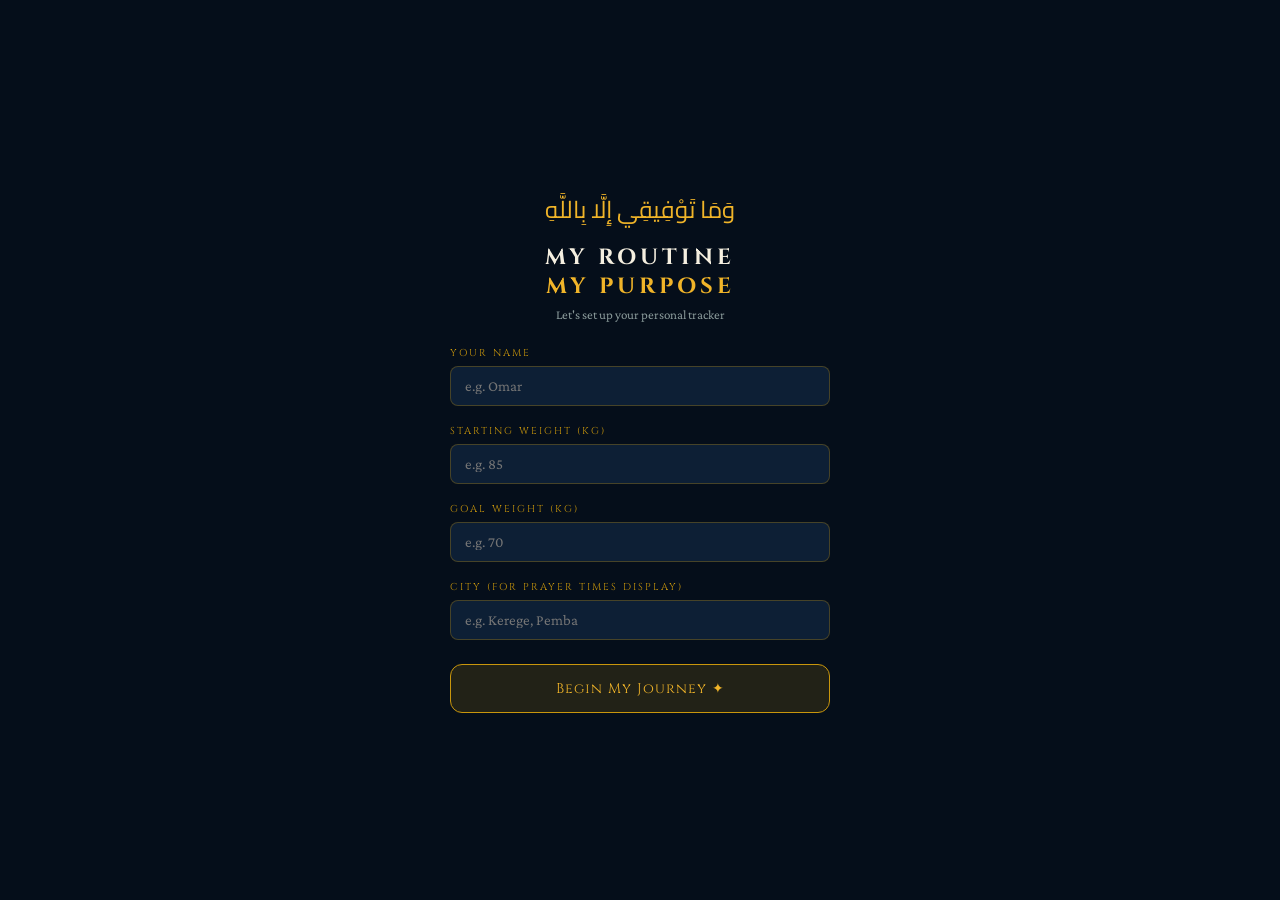
<file: index.html>
<!DOCTYPE html>
<html lang="en">
<head>
<meta charset="UTF-8">
<meta name="viewport" content="width=device-width, initial-scale=1.0, maximum-scale=1.0, user-scalable=no">
<meta name="theme-color" content="#050e1a">
<meta name="apple-mobile-web-app-capable" content="yes">
<meta name="apple-mobile-web-app-status-bar-style" content="black-translucent">
<meta name="apple-mobile-web-app-title" content="My Routine">
<link rel="manifest" href="manifest.json">
<link rel="apple-touch-icon" href="icons/icon-192.png">
<title>My Routine • My Purpose</title>
<link href="https://fonts.googleapis.com/css2?family=Cairo:wght@300;400;600;700&family=Cinzel:wght@400;600;700&family=Crimson+Pro:ital,wght@0,300;0,400;0,600;1,400&display=swap" rel="stylesheet">
<link rel="stylesheet" href="style.css">
</head>
<body>
<div id="app">

  <!-- ONBOARDING -->
  <div id="onboarding" class="hidden">
    <div class="ob-wrap">
      <div class="ob-arabic">وَمَا تَوْفِيقِي إِلَّا بِاللَّهِ</div>
      <div class="ob-title">MY ROUTINE<br><span>MY PURPOSE</span></div>
      <div class="ob-sub">Let's set up your personal tracker</div>
      <div class="ob-step" id="obStep1">
        <div class="ob-field-label">Your Name</div>
        <input class="ob-input" id="obName" type="text" placeholder="e.g. Omar" maxlength="30">
        <div class="ob-field-label" style="margin-top:14px">Starting Weight (kg)</div>
        <input class="ob-input" id="obWeight" type="number" placeholder="e.g. 85" min="30" max="250" step="0.1">
        <div class="ob-field-label" style="margin-top:14px">Goal Weight (kg)</div>
        <input class="ob-input" id="obGoalWeight" type="number" placeholder="e.g. 70" min="30" max="250" step="0.1">
        <div class="ob-field-label" style="margin-top:14px">City (for prayer times display)</div>
        <input class="ob-input" id="obCity" type="text" placeholder="e.g. Kerege, Pemba" maxlength="40">
        <button class="ob-btn" onclick="finishOnboarding()">Begin My Journey ✦</button>
      </div>
    </div>
  </div>

  <!-- SPLASH -->
  <div id="splash">
    <div class="splash-inner">
      <div class="splash-arabic">وَمَا تَوْفِيقِي إِلَّا بِاللَّهِ</div>
      <div class="splash-title">MY ROUTINE</div>
      <div class="splash-dot">•</div>
      <div class="splash-title">MY PURPOSE</div>
      <div class="splash-name" id="splashName"></div>
    </div>
  </div>

  <!-- TOPBAR -->
  <header class="topbar">
    <button class="topbar-btn" onclick="changeDay(-1)">&#8592;</button>
    <div class="topbar-center" onclick="goToday()">
      <div class="topbar-date" id="topbarDate"></div>
      <div class="topbar-hijri" id="topbarHijri"></div>
    </div>
    <button class="topbar-btn" onclick="changeDay(1)">&#8594;</button>
  </header>

  <!-- SCORE STRIP -->
  <div class="score-strip" id="scoreStrip">
    <div class="ss-score" id="ssScore">
      <div class="ss-score-val" id="ssScoreVal">0</div>
      <div class="ss-score-lbl">Day Score</div>
    </div>
    <div class="ss-items">
      <div class="ss-item"><span class="ss-val" id="ssSalah">0/5</span><span class="ss-lbl">Salah</span></div>
      <div class="ss-item"><span class="ss-val" id="ssHabits">0/14</span><span class="ss-lbl">Habits</span></div>
      <div class="ss-item"><span class="ss-val" id="ssWeight">—</span><span class="ss-lbl">Weight</span></div>
      <div class="ss-item"><span class="ss-val" id="ssStreak">0🔥</span><span class="ss-lbl">Streak</span></div>
    </div>
  </div>

  <!-- MAIN -->
  <main class="main-content" id="mainContent">

    <!-- HOME TAB -->
    <section class="tab-panel active" id="tab-home">
      <div class="home-greeting" id="homeGreeting"></div>
      <div class="home-ayah" id="homeAyah"></div>
      <div class="home-next-prayer" id="homeNextPrayer"></div>
      <div class="home-quick-prayers" id="homeQuickPrayers"></div>
      <div class="home-today-summary" id="homeTodaySummary"></div>
      <div class="home-achievements" id="homeAchievements"></div>
    </section>

    <!-- PRAYERS TAB -->
    <section class="tab-panel" id="tab-prayers">
      <div class="section-hdr"><span>🕌</span><span>Daily Prayers</span><span class="section-hint">Tap → Prayed → Missed</span></div>
      <div class="prayers-grid" id="prayersGrid"></div>
      <div class="card mt10">
        <div class="card-label">Qada (Missed prayers to make up)</div>
        <div class="qada-grid" id="qadaGrid"></div>
      </div>
      <div class="card mt10">
        <div class="card-label">Prayer Notes</div>
        <textarea class="textarea" id="prayerNotes" placeholder="Notes about today's prayers..." rows="3" oninput="autoSave()"></textarea>
      </div>
    </section>

    <!-- SCHEDULE TAB -->
    <section class="tab-panel" id="tab-schedule">
      <div class="section-hdr"><span>⏰</span><span>Schedule</span><span class="section-hint" id="schedNowLabel"></span></div>
      <div class="timer-banner" id="timerBanner" style="display:none"></div>
      <div class="timeline" id="timelineList"></div>
    </section>

    <!-- HABITS TAB -->
    <section class="tab-panel" id="tab-habits">
      <div class="section-hdr"><span>✅</span><span>Habits</span><span class="section-hint">Last 7 days</span></div>
      <div id="habitsContent"></div>
    </section>

    <!-- QURAN TAB -->
    <section class="tab-panel" id="tab-quran">
      <div class="section-hdr"><span>📖</span><span>Qurʾān & Deen</span></div>
      <div class="card">
        <div class="card-label">Today's Reading</div>
        <div class="quran-input-row">
          <div class="quran-field">
            <div class="qf-label">Juzʾ</div>
            <input class="small-input" id="quranJuz" type="number" min="1" max="30" placeholder="1-30" oninput="autoSave()">
          </div>
          <div class="quran-field">
            <div class="qf-label">Pages</div>
            <input class="small-input" id="quranPages" type="number" min="0" max="604" placeholder="0" oninput="autoSave()">
          </div>
          <div class="quran-field">
            <div class="qf-label">Surah</div>
            <input class="small-input" id="quranSurah" type="text" placeholder="e.g. Baqarah" oninput="autoSave()" style="width:100px">
          </div>
        </div>
        <div class="quran-khatm-bar" id="quranKhatmBar"></div>
      </div>
      <div class="card mt10">
        <div class="card-label">Revision Log</div>
        <div class="revision-grid" id="revisionGrid"></div>
      </div>
      <div class="card mt10">
        <div class="card-label">Weekly Deen Focus</div>
        <div class="deen-week-mini" id="deenWeekMini"></div>
      </div>
    </section>

    <!-- FITNESS TAB -->
    <section class="tab-panel" id="tab-fitness">
      <div class="section-hdr"><span>💪</span><span>Fitness</span></div>
      <div class="card">
        <div class="card-label">Today's Workout</div>
        <div class="workout-type-row" id="workoutTypeRow"></div>
        <div id="workoutLogger"></div>
        <textarea class="textarea mt8" id="workoutNotes" placeholder="Workout notes..." rows="2" oninput="autoSave()"></textarea>
      </div>
      <div class="card mt10">
        <div class="card-label">Meals Today</div>
        <div id="mealLogger"></div>
      </div>
      <div class="card mt10">
        <div class="card-label">Weight &amp; Measurements</div>
        <div class="weight-goal-bar" id="weightGoalBar"></div>
        <div class="weight-entry-row">
          <input type="number" id="weightInput" class="weight-input" placeholder="kg" step="0.1">
          <button class="log-btn" onclick="logWeight()">Log</button>
        </div>
        <div class="body-measure-row">
          <div class="bm-field">
            <div class="qf-label">Belly (cm)</div>
            <input class="small-input" id="bellyInput" type="number" step="0.1" placeholder="cm">
          </div>
          <button class="log-btn" onclick="logBelly()" style="align-self:flex-end">Log</button>
        </div>
        <div class="weight-log" id="weightLog"></div>
      </div>
    </section>

    <!-- STUDY TAB -->
    <section class="tab-panel" id="tab-study">
      <div class="section-hdr"><span>🧠</span><span>Study &amp; Mind</span></div>
      <div class="card">
        <div class="card-label">Pomodoro Focus Timer</div>
        <div class="pomodoro" id="pomodoroWidget"></div>
      </div>
      <div class="card mt10">
        <div class="card-label">Today's Study Log</div>
        <div id="studyLogEntries"></div>
        <div class="study-add-row">
          <input class="ob-input" id="studySubject" placeholder="Subject (e.g. Fiqh, Math)" style="margin:0;flex:1">
          <input class="small-input" id="studyMins" type="number" placeholder="min" style="width:60px">
          <button class="log-btn" onclick="addStudyEntry()">Add</button>
        </div>
      </div>
      <div class="card mt10">
        <div class="card-label">Soft Skills</div>
        <textarea class="textarea" id="softSkillNote" placeholder="What did you learn or practise today?" rows="3" oninput="autoSave()"></textarea>
      </div>
    </section>

    <!-- WRAPUP TAB -->
    <section class="tab-panel" id="tab-wrapup">
      <div class="section-hdr"><span>📋</span><span>Daily Wrapup</span></div>
      <div class="card">
        <div class="card-label">Did I follow my Deen today?</div>
        <div class="btn-row">
          <button class="choice-btn" id="deenYes" onclick="setDeen('yes')">✔ Yes</button>
          <button class="choice-btn" id="deenNo" onclick="setDeen('no')">✕ No</button>
        </div>
      </div>
      <div class="card mt10">
        <div class="card-label">Study effectiveness (1–10)</div>
        <div class="rate-grid" id="studyRateGrid"></div>
      </div>
      <div class="card mt10">
        <div class="card-label">Energy level today (1–10)</div>
        <div class="rate-grid" id="energyRateGrid"></div>
      </div>
      <div class="card mt10">
        <div class="card-label">What will I improve tomorrow? (1 thing)</div>
        <textarea class="textarea" id="improveText" placeholder="1 specific thing..." rows="2" oninput="autoSave()"></textarea>
      </div>
      <div class="card mt10">
        <div class="card-label">Gratitude (3 things)</div>
        <input class="ob-input" id="grat1" placeholder="1. I'm grateful for..." style="margin-bottom:6px" oninput="autoSave()">
        <input class="ob-input" id="grat2" placeholder="2." style="margin-bottom:6px" oninput="autoSave()">
        <input class="ob-input" id="grat3" placeholder="3." oninput="autoSave()">
      </div>
      <div class="card mt10">
        <div class="card-label">Reflection / Journal</div>
        <textarea class="textarea" id="journalText" placeholder="Thoughts, reflections, what happened today..." rows="5" oninput="autoSave()"></textarea>
      </div>
      <button class="save-btn" onclick="saveDay()">Save Day ✔</button>
      <div class="saved-toast" id="savedToast">✔ Saved</div>
    </section>

    <!-- PROGRESS TAB -->
    <section class="tab-panel" id="tab-progress">
      <div class="section-hdr"><span>📊</span><span>Progress</span></div>
      <div class="stats-grid" id="statsGrid"></div>
      <div class="card mt10">
        <div class="card-label">30-Day Salah Heatmap</div>
        <div class="streak-dots" id="streakDots"></div>
      </div>
      <div class="card mt10">
        <div class="card-label">Weekly Scores</div>
        <div class="weekly-scores-chart" id="weeklyScoresChart"></div>
      </div>
      <div class="card mt10">
        <div class="card-label">Achievements 🏆</div>
        <div class="achievements-grid" id="achievementsGrid"></div>
      </div>
      <div class="card mt10">
        <div class="card-label">Weight History</div>
        <div class="weight-chart" id="weightChart"></div>
        <div class="weight-log" id="weightLogProgress"></div>
      </div>
    </section>

    <!-- SETTINGS TAB -->
    <section class="tab-panel" id="tab-settings">
      <div class="section-hdr"><span>⚙️</span><span>Settings</span></div>
      <div class="card">
        <div class="card-label">Profile</div>
        <div class="setting-row"><span>Name</span><input class="setting-input" id="settingName" oninput="saveSetting('name',this.value)"></div>
        <div class="setting-row"><span>City</span><input class="setting-input" id="settingCity" oninput="saveSetting('city',this.value)"></div>
        <div class="setting-row"><span>Start Weight</span><input class="setting-input" id="settingStartW" type="number" oninput="saveSetting('startWeight',this.value)"></div>
        <div class="setting-row"><span>Goal Weight</span><input class="setting-input" id="settingGoalW" type="number" oninput="saveSetting('goalWeight',this.value)"></div>
      </div>
      <div class="card mt10">
        <div class="card-label">Prayer Times (Kerege, Pemba)</div>
        <div id="prayerTimeSettings"></div>
      </div>
      <div class="card mt10">
        <div class="card-label">Notifications</div>
        <div class="setting-row"><span>Prayer reminders</span><button class="toggle-btn" id="notifToggle" onclick="requestNotifications()">Enable</button></div>
        <div style="font-size:11px;color:var(--muted);margin-top:6px">After enabling, you'll be reminded 5 minutes before each prayer.</div>
      </div>
      <div class="card mt10">
        <div class="card-label">Appearance</div>
        <div class="setting-row"><span>Theme</span>
          <div class="theme-btns">
            <button class="theme-btn active" onclick="setTheme('dark')" id="themeDark">Dark</button>
            <button class="theme-btn" onclick="setTheme('light')" id="themeLight">Light</button>
            <button class="theme-btn" onclick="setTheme('gold')" id="themeGold">Gold</button>
          </div>
        </div>
      </div>
      <div class="card mt10">
        <div class="card-label">Data</div>
        <div class="setting-row"><span>Export all data</span><button class="log-btn" onclick="exportData()">Export JSON</button></div>
        <div class="setting-row" style="margin-top:8px"><span>Import data</span><input type="file" id="importFile" accept=".json" onchange="importData(event)" style="font-size:11px;color:var(--txt2)"></div>
        <div class="setting-row" style="margin-top:8px"><span style="color:#cc4444">Reset all data</span><button class="log-btn" style="border-color:#cc4444;color:#cc4444" onclick="resetData()">Reset</button></div>
      </div>
      <div class="footer-q">
        <div class="footer-arabic">رَبِّ زِدۡنِي عِلۡمًا</div>
        <div class="footer-trans">"My Lord, increase me in knowledge." — Qurʾān 20:114</div>
        <div style="font-size:10px;color:var(--muted);margin-top:8px">My Routine v2.0 • One day at a time • With Allah</div>
      </div>
    </section>

  </main>

  <!-- BOTTOM NAV -->
  <nav class="bottom-nav">
    <button class="nav-btn active" onclick="switchTab('home')"><span class="nav-icon">🏠</span><span class="nav-label">Home</span></button>
    <button class="nav-btn" onclick="switchTab('prayers')"><span class="nav-icon">🕌</span><span class="nav-label">Prayers</span></button>
    <button class="nav-btn" onclick="switchTab('habits')"><span class="nav-icon">✅</span><span class="nav-label">Habits</span></button>
    <button class="nav-btn" onclick="switchTab('fitness')"><span class="nav-icon">💪</span><span class="nav-label">Fitness</span></button>
    <button class="nav-btn" onclick="switchTab('study')"><span class="nav-icon">🧠</span><span class="nav-label">Study</span></button>
    <button class="nav-btn" onclick="switchTab('more')"><span class="nav-icon">•••</span><span class="nav-label">More</span></button>
  </nav>

  <!-- MORE MENU -->
  <div class="more-menu hidden" id="moreMenu">
    <div class="more-overlay" onclick="closeMore()"></div>
    <div class="more-panel">
      <div class="more-item" onclick="switchTab('schedule');closeMore()">⏰ Schedule</div>
      <div class="more-item" onclick="switchTab('quran');closeMore()">📖 Qurʾān & Deen</div>
      <div class="more-item" onclick="switchTab('wrapup');closeMore()">📋 Daily Wrapup</div>
      <div class="more-item" onclick="switchTab('progress');closeMore()">📊 Progress</div>
      <div class="more-item" onclick="switchTab('settings');closeMore()">⚙️ Settings</div>
    </div>
  </div>

  <!-- POMODORO OVERLAY -->
  <div class="pomo-overlay hidden" id="pomoOverlay">
    <div class="pomo-modal">
      <div class="pomo-phase" id="pomoPhase">Focus</div>
      <div class="pomo-clock" id="pomoClock">25:00</div>
      <div class="pomo-session" id="pomoSession">Session 1 of 4</div>
      <div class="pomo-btns">
        <button class="pomo-btn" onclick="pomoPause()" id="pomoPlayBtn">⏸ Pause</button>
        <button class="pomo-btn" onclick="pomoSkip()">⏭ Skip</button>
        <button class="pomo-btn" onclick="closePomo()">✕ Close</button>
      </div>
    </div>
  </div>

</div>
<script src="app.js"></script>
</body>
</html>
</file>
<file: style.css>
/* MY ROUTINE v2 — Full CSS */
:root {
  --gold:#c9960c;--gold-l:#f0b429;--gold-b:#ffd166;
  --green:#1a5c40;--green-b:#2a8c60;--green-l:#5adda0;
  --orange:#d4730a;--blue:#1a5a9a;--blue-b:#3a8adf;
  --purple:#7a3a9a;--red:#cc4444;--red-l:#ff8888;
  --bg:#050e1a;--bg2:#0d1f35;--bg3:#122840;
  --card:#0d1f35;--card2:#122840;
  --txt:#f5efe0;--txt2:#8a9a9a;--muted:#5a6a6a;
  --bdr:rgba(201,150,12,0.18);--bdr2:rgba(201,150,12,0.3);
  --tab-h:60px;--top-h:52px;--strip-h:52px;
  --safe-top:env(safe-area-inset-top,0px);
  --safe-bot:env(safe-area-inset-bottom,0px);
  --radius:12px;--radius-sm:8px;
}
[data-theme="light"]{
  --bg:#f0ede6;--bg2:#fff;--bg3:#f5f0e8;
  --card:#fff;--card2:#f8f4ec;
  --txt:#1a1208;--txt2:#5a4a2a;--muted:#9a8a6a;
  --bdr:rgba(180,120,0,0.18);--bdr2:rgba(180,120,0,0.3);
}
[data-theme="gold"]{
  --bg:#1a0f00;--bg2:#2a1800;--bg3:#3a2200;
  --card:#2a1800;--card2:#3a2200;
  --txt:#ffeaaa;--txt2:#c9960c;--muted:#7a5a00;
  --bdr:rgba(255,200,50,0.2);--bdr2:rgba(255,200,50,0.4);
}
*{box-sizing:border-box;margin:0;padding:0;-webkit-tap-highlight-color:transparent}
html,body{height:100%;overflow:hidden;background:var(--bg);font-family:'Crimson Pro',Georgia,serif;color:var(--txt);-webkit-font-smoothing:antialiased}
#app{height:100%;display:flex;flex-direction:column;overflow:hidden;background:var(--bg);
  background-image:radial-gradient(ellipse 70% 50% at 15% 10%,rgba(13,74,74,.2) 0%,transparent 60%),
  radial-gradient(ellipse 50% 70% at 85% 90%,rgba(13,74,74,.15) 0%,transparent 60%)}

/* ONBOARDING */
#onboarding{position:fixed;inset:0;z-index:2000;background:var(--bg);display:flex;align-items:center;justify-content:center;padding:24px}
#onboarding.hidden{display:none}
.ob-wrap{width:100%;max-width:380px;text-align:center}
.ob-arabic{font-family:'Cairo',sans-serif;font-size:24px;color:var(--gold-l);direction:rtl;margin-bottom:12px}
.ob-title{font-family:'Cinzel',serif;font-size:22px;font-weight:700;letter-spacing:4px;color:var(--txt);line-height:1.3;margin-bottom:6px}
.ob-title span{color:var(--gold-l)}
.ob-sub{font-size:13px;color:var(--txt2);margin-bottom:24px}
.ob-field-label{font-family:'Cinzel',serif;font-size:10px;letter-spacing:2px;color:var(--gold);text-transform:uppercase;margin-bottom:6px;text-align:left}
.ob-input{width:100%;border:1px solid var(--bdr2);border-radius:var(--radius-sm);padding:11px 14px;background:var(--bg2);color:var(--txt);font-size:15px;font-family:'Crimson Pro',serif;margin-bottom:4px}
.ob-input:focus{outline:none;border-color:var(--gold)}
.ob-btn{width:100%;margin-top:20px;padding:14px;background:rgba(201,150,12,.15);border:1px solid var(--gold);border-radius:var(--radius);color:var(--gold-l);font-family:'Cinzel',serif;font-size:14px;letter-spacing:1px;cursor:pointer;transition:all .15s}
.ob-btn:active{background:rgba(201,150,12,.28)}

/* SPLASH */
#splash{position:fixed;inset:0;z-index:1000;background:var(--bg);display:flex;align-items:center;justify-content:center;transition:opacity .6s ease}
#splash.hidden{opacity:0;pointer-events:none}
.splash-inner{text-align:center;padding:40px}
.splash-arabic{font-family:'Cairo',sans-serif;font-size:26px;color:var(--gold-l);direction:rtl;margin-bottom:18px;animation:fadeUp .8s ease both}
.splash-title{font-family:'Cinzel',serif;font-size:24px;font-weight:700;letter-spacing:5px;color:var(--txt);animation:fadeUp .8s ease .2s both}
.splash-dot{font-size:18px;color:var(--gold);margin:4px 0;animation:fadeUp .8s ease .3s both}
.splash-name{font-size:14px;color:var(--gold);font-family:'Cinzel',serif;letter-spacing:2px;margin-top:14px;animation:fadeUp .8s ease .5s both}
@keyframes fadeUp{from{opacity:0;transform:translateY(16px)}to{opacity:1;transform:translateY(0)}}

/* TOPBAR */
.topbar{height:var(--top-h);display:flex;align-items:center;padding:0 12px;padding-top:var(--safe-top);background:rgba(5,14,26,.96);border-bottom:1px solid var(--bdr);flex-shrink:0;backdrop-filter:blur(12px);-webkit-backdrop-filter:blur(12px);z-index:10}
.topbar-btn{width:36px;height:36px;background:rgba(201,150,12,.1);border:1px solid var(--bdr2);border-radius:9px;color:var(--gold-l);font-size:15px;cursor:pointer;display:flex;align-items:center;justify-content:center;transition:background .15s;flex-shrink:0}
.topbar-btn:active{background:rgba(201,150,12,.25)}
.topbar-center{flex:1;text-align:center;cursor:pointer}
.topbar-date{font-family:'Cinzel',serif;font-size:12.5px;font-weight:600;color:var(--txt);letter-spacing:.5px}
.topbar-hijri{font-size:10px;color:var(--gold);font-family:'Cairo',sans-serif;margin-top:1px}

/* SCORE STRIP */
.score-strip{height:var(--strip-h);display:flex;align-items:center;background:rgba(8,21,37,.98);border-bottom:1px solid var(--bdr);flex-shrink:0;padding:0 8px;gap:6px}
.ss-score{display:flex;flex-direction:column;align-items:center;background:rgba(201,150,12,.12);border:1px solid var(--bdr2);border-radius:9px;padding:4px 10px;flex-shrink:0}
.ss-score-val{font-family:'Cinzel',serif;font-size:18px;font-weight:700;color:var(--gold-l);line-height:1}
.ss-score-lbl{font-size:8px;color:var(--gold);text-transform:uppercase;letter-spacing:1px;margin-top:1px}
.ss-items{flex:1;display:flex;justify-content:space-around}
.ss-item{display:flex;flex-direction:column;align-items:center;gap:1px}
.ss-val{font-family:'Cinzel',serif;font-size:12px;font-weight:700;color:var(--gold-l)}
.ss-lbl{font-size:8px;color:var(--muted);text-transform:uppercase;letter-spacing:.8px}

/* MAIN */
.main-content{flex:1;overflow-y:auto;overflow-x:hidden;-webkit-overflow-scrolling:touch;padding:12px 12px 0;padding-bottom:calc(var(--tab-h) + var(--safe-bot) + 8px)}
.main-content::-webkit-scrollbar{width:2px}
.main-content::-webkit-scrollbar-thumb{background:rgba(201,150,12,.2);border-radius:1px}

/* TABS */
.tab-panel{display:none}
.tab-panel.active{display:block}
.section-hdr{display:flex;align-items:center;gap:8px;font-family:'Cinzel',serif;font-size:12px;font-weight:600;color:var(--gold-l);letter-spacing:1px;text-transform:uppercase;padding:4px 0 10px;border-bottom:1px solid var(--bdr);margin-bottom:12px}
.section-hint{margin-left:auto;font-size:10px;color:var(--muted);font-weight:400;text-transform:none;letter-spacing:0;font-family:'Crimson Pro',serif}

/* CARDS */
.card{background:var(--card);border:1px solid var(--bdr);border-radius:var(--radius);padding:12px 14px}
.card-label{font-family:'Cinzel',serif;font-size:9.5px;letter-spacing:1.5px;color:var(--gold);text-transform:uppercase;margin-bottom:8px}
.mt8{margin-top:8px}
.mt10{margin-top:10px}

/* HOME TAB */
.home-greeting{font-family:'Cinzel',serif;font-size:16px;font-weight:700;color:var(--txt);margin-bottom:10px;text-align:center;padding:8px 0}
.home-ayah{background:var(--card);border:1px solid var(--bdr);border-radius:var(--radius);padding:14px;margin-bottom:10px;text-align:center}
.ayah-arabic{font-family:'Cairo',sans-serif;font-size:18px;color:var(--gold-l);direction:rtl;margin-bottom:6px}
.ayah-trans{font-size:12px;color:var(--txt2);font-style:italic;line-height:1.5}
.ayah-ref{font-size:10px;color:var(--gold);margin-top:4px;font-family:'Cinzel',serif;letter-spacing:1px}
.home-next-prayer{background:linear-gradient(135deg,var(--green) 0%,rgba(42,140,96,.3) 100%);border:1px solid var(--green-b);border-radius:var(--radius);padding:14px;margin-bottom:10px;display:flex;align-items:center;gap:12px}
.hnp-label{font-size:11px;color:var(--green-l);font-family:'Cinzel',serif;letter-spacing:1px;text-transform:uppercase}
.hnp-name{font-size:18px;font-weight:700;color:var(--txt);font-family:'Cinzel',serif}
.hnp-time{font-size:24px;font-weight:700;color:var(--green-l);font-family:'Cinzel',serif;letter-spacing:2px}
.hnp-countdown{font-size:12px;color:rgba(245,239,224,.7);margin-top:2px}
.home-quick-prayers{display:grid;grid-template-columns:repeat(5,1fr);gap:5px;margin-bottom:10px}
.hqp-card{background:var(--card);border:1px solid var(--bdr);border-radius:9px;padding:7px 4px;text-align:center;cursor:pointer;transition:all .15s}
.hqp-card.prayed{background:rgba(42,140,96,.15);border-color:var(--green-b)}
.hqp-card.missed{background:rgba(204,68,68,.1);border-color:var(--red)}
.hqp-ar{font-family:'Cairo',sans-serif;font-size:13px;color:var(--gold-l);direction:rtl}
.hqp-nm{font-family:'Cinzel',serif;font-size:8px;color:var(--txt2);margin-top:2px}
.hqp-tm{font-size:9px;color:var(--muted);margin-top:1px}
.home-today-summary{display:grid;grid-template-columns:1fr 1fr;gap:8px;margin-bottom:10px}
.hts-card{background:var(--card);border:1px solid var(--bdr);border-radius:var(--radius);padding:10px}
.hts-val{font-family:'Cinzel',serif;font-size:22px;font-weight:700;color:var(--gold-l)}
.hts-lbl{font-size:10px;color:var(--txt2);margin-top:2px}
.hts-bar{height:4px;border-radius:2px;background:rgba(201,150,12,.1);margin-top:6px;overflow:hidden}
.hts-bar-fill{height:100%;border-radius:2px;transition:width .4s}
.home-achievements{margin-bottom:10px}
.achieve-title{font-family:'Cinzel',serif;font-size:10px;letter-spacing:2px;color:var(--gold);text-transform:uppercase;margin-bottom:8px}
.achieve-row{display:flex;gap:8px;overflow-x:auto;padding-bottom:4px}
.achieve-row::-webkit-scrollbar{display:none}
.achieve-chip{background:var(--card);border:1px solid var(--bdr);border-radius:20px;padding:6px 12px;white-space:nowrap;font-size:12px;color:var(--txt2);flex-shrink:0;transition:all .2s}
.achieve-chip.unlocked{border-color:var(--gold-l);color:var(--gold-l);background:rgba(201,150,12,.1)}

/* PRAYERS */
.prayers-grid{display:grid;grid-template-columns:repeat(5,1fr);gap:5px}
.prayer-card{background:var(--card);border:1px solid var(--bdr);border-radius:var(--radius);padding:10px 4px;text-align:center;cursor:pointer;transition:all .15s;min-height:88px;display:flex;flex-direction:column;align-items:center;justify-content:center;gap:2px;-webkit-user-select:none;user-select:none;position:relative}
.prayer-card:active{transform:scale(.95)}
.prayer-card.prayed{background:rgba(42,140,96,.15);border-color:var(--green-b);box-shadow:0 0 10px rgba(42,140,96,.2)}
.prayer-card.missed{background:rgba(204,68,68,.1);border-color:var(--red)}
.prayer-ar{font-family:'Cairo',sans-serif;font-size:15px;color:var(--gold-l);direction:rtl}
.prayer-nm{font-family:'Cinzel',serif;font-size:9px;color:var(--txt);font-weight:600;letter-spacing:.3px}
.prayer-tm{font-size:10px;color:var(--muted);font-family:'Cinzel',serif;font-weight:600}
.prayer-st{font-size:9px;margin-top:2px;font-weight:600}
.prayed .prayer-st{color:var(--green-b)}
.missed .prayer-st{color:var(--red)}
.prayer-card:not(.prayed):not(.missed) .prayer-st{color:var(--muted)}
.p-check{position:absolute;top:4px;right:5px;font-size:11px}
.qada-grid{display:flex;gap:8px;flex-wrap:wrap}
.qada-item{display:flex;align-items:center;gap:5px;font-size:12px;color:var(--txt2)}
.qada-input{width:44px;border:1px solid var(--bdr2);border-radius:6px;padding:4px 6px;background:var(--bg);color:var(--txt);font-size:13px;text-align:center;font-family:'Cinzel',serif}

/* SCHEDULE / TIMELINE */
.timer-banner{background:rgba(201,150,12,.12);border:1px solid var(--bdr2);border-radius:var(--radius-sm);padding:10px 14px;margin-bottom:10px;font-family:'Cinzel',serif;font-size:11px;color:var(--gold-l);letter-spacing:.5px;text-align:center}
.timeline{position:relative}
.tl-block{display:flex;align-items:stretch;margin-bottom:2px;cursor:pointer}
.tl-block:active .tl-card{opacity:.8}
.tl-time{width:56px;flex-shrink:0;text-align:right;padding-right:8px;padding-top:9px;font-size:9px;color:var(--txt2);font-family:'Cinzel',serif;line-height:1.3}
.tl-dot-wrap{display:flex;flex-direction:column;align-items:center;width:14px;flex-shrink:0}
.tl-dot{width:8px;height:8px;border-radius:50%;margin-top:10px;flex-shrink:0;z-index:1}
.tl-dot.now{width:11px;height:11px;margin-top:8px}
.tl-line{flex:1;width:1.5px;background:rgba(201,150,12,.12);margin-top:2px}
.tl-card{flex:1;margin-left:8px;border-radius:var(--radius-sm);padding:7px 10px;border-left:2.5px solid transparent;margin-bottom:2px}
.tl-card.prayer{background:rgba(42,140,96,.08);border-left-color:#2a8c60}
.tl-card.deen{background:rgba(212,115,10,.07);border-left-color:#d4730a}
.tl-card.fitness{background:rgba(58,138,223,.07);border-left-color:#3a8adf}
.tl-card.study{background:rgba(13,31,53,.5);border-left-color:#3a5a7a}
.tl-card.food{background:rgba(140,80,20,.07);border-left-color:#a06820}
.tl-card.reality{background:rgba(201,150,12,.08);border-left-color:#f0b429}
.tl-card.rest{background:rgba(10,20,40,.4);border-left-color:#3a4a6a}
.tl-card.wrapup{background:rgba(100,40,120,.07);border-left-color:#9050b0}
.tl-card.sleep{background:rgba(30,40,120,.07);border-left-color:#3040a0}
.tl-card.current{box-shadow:0 0 0 1px rgba(201,150,12,.4) inset}
.tl-title{font-size:12px;font-weight:600;color:var(--txt);font-family:'Cinzel',serif;letter-spacing:.3px}
.tl-sub{font-size:10px;color:var(--txt2);margin-top:2px;line-height:1.3}
.tl-badge{display:inline-block;font-size:8px;padding:1px 5px;border-radius:3px;margin-left:4px;font-weight:600;vertical-align:middle;font-family:'Cinzel',serif}
.badge-prayer{background:rgba(42,140,96,.2);color:#5adda0}
.badge-deen{background:rgba(212,115,10,.2);color:#f0a060}
.badge-fitness{background:rgba(58,138,223,.2);color:#70b8ff}

/* HABITS */
.habit-cat-title{font-family:'Cinzel',serif;font-size:9px;letter-spacing:2px;color:var(--gold);text-transform:uppercase;padding:8px 0 5px;border-bottom:1px solid var(--bdr);margin-bottom:4px}
.day-hdr-row{display:flex;align-items:center;padding:0 0 4px;margin-bottom:2px}
.day-hdr-spacer{flex:1}
.day-hdr-days{display:flex;gap:4px}
.day-lbl-h{width:28px;text-align:center;font-size:9px;color:var(--txt2);font-family:'Cinzel',serif;letter-spacing:.5px}
.habit-row{display:flex;align-items:center;padding:5px 0;border-bottom:1px solid rgba(201,150,12,.07)}
.habit-row:last-child{border-bottom:none}
.habit-lbl{flex:1;font-size:11.5px;color:var(--txt);line-height:1.3}
.habit-boxes{display:flex;gap:4px}
.hbox{width:28px;height:28px;border-radius:6px;border:1px solid rgba(201,150,12,.2);background:rgba(13,31,53,.6);cursor:pointer;display:flex;align-items:center;justify-content:center;font-size:12px;transition:all .12s;-webkit-user-select:none;user-select:none}
.hbox:active{transform:scale(.88)}
.hbox.checked{background:rgba(42,140,96,.2);border-color:var(--green-b);color:var(--green-l)}
.hbox.future{opacity:.18;cursor:default;pointer-events:none}
.hbox.today-col{border-color:var(--gold)}

/* QURAN */
.quran-input-row{display:flex;gap:8px;flex-wrap:wrap;margin-bottom:10px}
.quran-field{display:flex;flex-direction:column;gap:3px}
.qf-label{font-size:9px;color:var(--muted);font-family:'Cinzel',serif;letter-spacing:1px;text-transform:uppercase}
.small-input{border:1px solid var(--bdr2);border-radius:var(--radius-sm);padding:8px 10px;background:var(--bg);color:var(--txt);font-size:14px;font-family:'Cinzel',serif;width:70px}
.small-input:focus{outline:none;border-color:var(--gold)}
.quran-khatm-bar{margin-top:6px}
.qkb-row{display:flex;justify-content:space-between;font-size:10px;color:var(--txt2);margin-bottom:3px}
.qkb-track{height:7px;border-radius:4px;background:rgba(201,150,12,.1);overflow:hidden}
.qkb-fill{height:100%;border-radius:4px;background:linear-gradient(90deg,var(--orange),var(--gold-l));transition:width .4s}
.revision-grid{display:flex;flex-direction:column;gap:5px}
.rev-item{display:flex;align-items:center;justify-content:space-between;padding:7px 10px;background:var(--card2);border:1px solid var(--bdr);border-radius:var(--radius-sm);font-size:12px}
.rev-subject{color:var(--txt);font-weight:500}
.rev-ayah{font-size:11px;color:var(--txt2)}
.rev-del{background:none;border:none;color:var(--muted);cursor:pointer;font-size:13px;padding:0 2px}
.deen-week-mini{display:grid;grid-template-columns:repeat(7,1fr);gap:4px}
.dwm-day{text-align:center;padding:6px 2px;background:var(--card2);border:1px solid var(--bdr);border-radius:var(--radius-sm)}
.dwm-day.today{border-color:var(--gold)}
.dwm-d{font-family:'Cinzel',serif;font-size:8px;color:var(--gold);text-transform:uppercase}
.dwm-t{font-size:9px;color:var(--txt);margin-top:3px;line-height:1.2}
.dwm-w{font-size:8px;color:var(--blue-b);margin-top:2px}

/* FITNESS */
.workout-type-row{display:flex;gap:6px;margin-bottom:10px;flex-wrap:wrap}
.wt-btn{padding:6px 12px;border:1px solid var(--bdr2);border-radius:20px;background:var(--bg2);color:var(--txt2);font-size:11px;cursor:pointer;font-family:'Cinzel',serif;letter-spacing:.5px;transition:all .15s}
.wt-btn.active{background:rgba(58,138,223,.2);border-color:var(--blue-b);color:var(--blue-b);font-weight:600}
.exercise-entry{display:flex;align-items:center;gap:6px;padding:6px 0;border-bottom:1px solid rgba(201,150,12,.07)}
.ex-name{flex:1;font-size:12px;color:var(--txt)}
.ex-sets{font-size:11px;color:var(--txt2)}
.ex-del{background:none;border:none;color:var(--muted);cursor:pointer;font-size:13px}
.add-exercise-row{display:flex;gap:6px;margin-top:8px;flex-wrap:wrap}
.meal-row{display:flex;align-items:center;gap:8px;padding:8px 0;border-bottom:1px solid rgba(201,150,12,.07)}
.meal-row:last-child{border-bottom:none}
.meal-name{flex:1;font-size:12px;color:var(--txt);font-family:'Cinzel',serif;letter-spacing:.5px;text-transform:uppercase}
.meal-status{display:flex;gap:5px}
.meal-btn{width:32px;height:26px;border:1px solid var(--bdr2);border-radius:5px;background:var(--bg);color:var(--txt2);font-size:10px;cursor:pointer;font-family:'Cinzel',serif;transition:all .12s}
.meal-btn.ok{background:rgba(42,140,96,.2);border-color:var(--green-b);color:var(--green-l)}
.meal-btn.bad{background:rgba(204,68,68,.1);border-color:var(--red);color:var(--red-l)}
.weight-goal-bar{margin:0 0 10px}
.wgb-labels{display:flex;justify-content:space-between;font-size:10px;color:var(--txt2);margin-bottom:3px}
.wgb-track{height:7px;border-radius:4px;background:rgba(201,150,12,.1);overflow:hidden}
.wgb-fill{height:100%;border-radius:4px;background:linear-gradient(90deg,var(--blue-b),var(--green-b));transition:width .5s}
.wgb-pct{font-size:10px;color:var(--gold);text-align:right;margin-top:3px;font-family:'Cinzel',serif}
.weight-entry-row{display:flex;gap:8px;margin-bottom:8px}
.body-measure-row{display:flex;gap:8px;align-items:flex-end;margin-bottom:10px}
.weight-input{flex:1;border:1px solid var(--bdr2);border-radius:var(--radius-sm);padding:9px 12px;background:var(--bg);color:var(--txt);font-size:15px;font-family:'Cinzel',serif}
.weight-input:focus{outline:none;border-color:var(--gold)}
.log-btn{padding:9px 16px;background:rgba(201,150,12,.12);border:1px solid var(--gold);border-radius:var(--radius-sm);color:var(--gold-l);font-size:12px;cursor:pointer;font-family:'Cinzel',serif;font-weight:600;white-space:nowrap}
.log-btn:active{background:rgba(201,150,12,.25)}
.weight-log{display:flex;flex-direction:column;gap:4px;max-height:180px;overflow-y:auto}
.wlog-row{display:flex;align-items:center;gap:8px;padding:6px 10px;background:var(--bg2);border:1px solid rgba(201,150,12,.1);border-radius:7px;font-size:11px}
.wlog-date{flex:1;color:var(--txt2)}
.wlog-kg{font-weight:600;color:var(--txt);font-family:'Cinzel',serif}
.wlog-diff{font-size:10px;min-width:34px;text-align:right}
.wlog-del{background:none;border:none;color:var(--muted);cursor:pointer;font-size:13px;padding:0 3px}

/* STUDY */
.pomodoro{display:flex;flex-direction:column;align-items:center;padding:10px 0}
.pomo-display{font-family:'Cinzel',serif;font-size:42px;font-weight:700;color:var(--txt);letter-spacing:3px;margin:8px 0}
.pomo-phase-label{font-size:11px;color:var(--gold);font-family:'Cinzel',serif;letter-spacing:2px;text-transform:uppercase;margin-bottom:6px}
.pomo-progress{width:100%;height:5px;background:rgba(201,150,12,.1);border-radius:3px;margin-bottom:12px;overflow:hidden}
.pomo-progress-fill{height:100%;background:var(--gold-l);border-radius:3px;transition:width 1s linear}
.pomo-controls{display:flex;gap:8px}
.pomo-ctrl-btn{padding:9px 18px;border:1px solid var(--bdr2);border-radius:var(--radius-sm);background:var(--bg2);color:var(--txt);font-size:13px;cursor:pointer;font-family:'Cinzel',serif;transition:all .15s}
.pomo-ctrl-btn:active{transform:scale(.95)}
.pomo-ctrl-btn.primary{background:rgba(201,150,12,.15);border-color:var(--gold);color:var(--gold-l)}
.pomo-session-info{font-size:10px;color:var(--txt2);margin-top:8px;font-family:'Cinzel',serif;letter-spacing:1px}
.study-log-entry{display:flex;align-items:center;gap:6px;padding:7px 10px;background:var(--card2);border:1px solid var(--bdr);border-radius:var(--radius-sm);font-size:12px;margin-bottom:5px}
.sle-subject{flex:1;color:var(--txt);font-weight:500}
.sle-mins{color:var(--blue-b);font-family:'Cinzel',serif;font-weight:600}
.sle-del{background:none;border:none;color:var(--muted);cursor:pointer;font-size:13px}
.study-add-row{display:flex;gap:6px;margin-top:8px;align-items:center}

/* WRAPUP */
.btn-row{display:flex;gap:8px}
.choice-btn{flex:1;padding:10px;border:1px solid rgba(201,150,12,.25);border-radius:var(--radius);background:var(--bg);color:var(--txt2);font-size:14px;cursor:pointer;transition:all .15s;font-family:'Cinzel',serif;letter-spacing:.5px}
.choice-btn:active{transform:scale(.97)}
.choice-btn.yes{background:rgba(42,140,96,.18);border-color:var(--green-b);color:var(--green-l);font-weight:600}
.choice-btn.no{background:rgba(204,68,68,.12);border-color:var(--red);color:var(--red-l);font-weight:600}
.rate-grid{display:flex;gap:4px;flex-wrap:wrap}
.rate-btn{width:36px;height:36px;border:1px solid rgba(201,150,12,.2);border-radius:7px;background:var(--bg2);color:var(--txt);font-size:12px;cursor:pointer;font-family:'Cinzel',serif;transition:all .12s}
.rate-btn:active{transform:scale(.9)}
.rate-btn.active{background:rgba(201,150,12,.2);border-color:var(--gold);color:var(--gold-l);font-weight:700}
.textarea{width:100%;border:1px solid rgba(201,150,12,.2);border-radius:var(--radius-sm);padding:10px;background:rgba(5,14,26,.6);color:var(--txt);font-family:'Crimson Pro',serif;font-size:14px;line-height:1.6;resize:vertical;min-height:60px;transition:border-color .15s}
.textarea:focus{outline:none;border-color:var(--gold)}
.textarea::placeholder{color:var(--muted)}
.save-btn{width:100%;padding:13px;background:rgba(201,150,12,.14);border:1px solid var(--gold);border-radius:var(--radius);color:var(--gold-l);font-family:'Cinzel',serif;font-size:13px;letter-spacing:1px;cursor:pointer;transition:all .15s;margin-bottom:8px;margin-top:10px}
.save-btn:active{background:rgba(201,150,12,.28)}
.saved-toast{text-align:center;font-size:12px;color:var(--green-b);opacity:0;transition:opacity .3s;font-family:'Cinzel',serif;letter-spacing:1px;margin-bottom:6px}
.saved-toast.show{opacity:1}

/* PROGRESS */
.stats-grid{display:grid;grid-template-columns:repeat(2,1fr);gap:8px;margin-bottom:10px}
.stat-card{background:var(--card);border:1px solid var(--bdr);border-radius:var(--radius);padding:12px}
.stat-lbl{font-size:9px;color:var(--txt2);margin-bottom:4px;text-transform:uppercase;letter-spacing:.8px;font-family:'Cinzel',serif}
.stat-val{font-size:22px;font-weight:600;color:var(--gold-l);font-family:'Cinzel',serif}
.stat-sub{font-size:10px;color:var(--muted);margin-top:2px}
.stat-bar{height:5px;border-radius:3px;background:rgba(201,150,12,.1);margin-top:7px;overflow:hidden}
.stat-bar-fill{height:100%;border-radius:3px;transition:width .5s}
.streak-dots{display:flex;flex-wrap:wrap;gap:4px;padding-top:4px}
.sdot{width:24px;height:24px;border-radius:5px;display:flex;align-items:center;justify-content:center;font-size:9px;font-weight:700;font-family:'Cinzel',serif;cursor:default;position:relative}
.sdot.full{background:rgba(42,140,96,.2);color:var(--green-l);border:1px solid var(--green-b)}
.sdot.part{background:rgba(201,150,12,.15);color:var(--gold-l);border:1px solid var(--gold)}
.sdot.none{background:rgba(204,68,68,.1);color:#cc6666;border:1px solid rgba(204,68,68,.2)}
.sdot.future{background:rgba(10,20,40,.3);color:var(--muted);border:1px solid var(--bdr)}
.weekly-scores-chart{padding:4px 0}
.wsc-row{display:flex;align-items:center;gap:8px;margin-bottom:6px}
.wsc-lbl{font-size:10px;color:var(--txt2);width:50px;flex-shrink:0;font-family:'Cinzel',serif}
.wsc-track{flex:1;height:16px;background:rgba(201,150,12,.08);border-radius:4px;overflow:hidden;position:relative}
.wsc-fill{height:100%;border-radius:4px;background:linear-gradient(90deg,var(--orange),var(--gold-l));transition:width .5s}
.wsc-val{font-size:10px;color:var(--gold-l);width:28px;text-align:right;font-family:'Cinzel',serif;font-weight:600}
.achievements-grid{display:flex;flex-direction:column;gap:6px}
.ach-item{display:flex;align-items:center;gap:10px;padding:9px 12px;background:var(--card2);border:1px solid var(--bdr);border-radius:var(--radius-sm);transition:all .2s}
.ach-item.unlocked{border-color:var(--gold);background:rgba(201,150,12,.08)}
.ach-icon{font-size:20px;flex-shrink:0}
.ach-info{flex:1}
.ach-name{font-size:12px;font-weight:600;color:var(--txt);font-family:'Cinzel',serif}
.ach-desc{font-size:10px;color:var(--txt2);margin-top:2px}
.ach-locked{font-size:18px;opacity:.3}
.weight-chart{margin-bottom:10px}
.wc-bars{display:flex;align-items:flex-end;gap:3px;height:70px;padding:0 2px}
.wc-bar-wrap{flex:1;display:flex;flex-direction:column;align-items:center;gap:2px}
.wc-bar{width:100%;border-radius:3px 3px 0 0;background:linear-gradient(to top,var(--blue-b),var(--green-b));min-height:2px;transition:height .4s}
.wc-lbl{font-size:7px;color:var(--muted);font-family:'Cinzel',serif;text-align:center;white-space:nowrap}

/* SETTINGS */
.setting-row{display:flex;align-items:center;justify-content:space-between;padding:8px 0;border-bottom:1px solid rgba(201,150,12,.07);gap:10px}
.setting-row:last-child{border-bottom:none}
.setting-row>span{font-size:12px;color:var(--txt);flex-shrink:0}
.setting-input{border:1px solid var(--bdr2);border-radius:6px;padding:6px 10px;background:var(--bg);color:var(--txt);font-size:13px;font-family:'Crimson Pro',serif;width:160px;text-align:right}
.setting-input:focus{outline:none;border-color:var(--gold)}
.toggle-btn{padding:6px 16px;border:1px solid var(--bdr2);border-radius:20px;background:var(--bg2);color:var(--txt2);font-size:12px;cursor:pointer;font-family:'Cinzel',serif;transition:all .15s}
.toggle-btn.on{border-color:var(--green-b);color:var(--green-l);background:rgba(42,140,96,.15)}
.theme-btns{display:flex;gap:4px}
.theme-btn{padding:5px 10px;border:1px solid var(--bdr2);border-radius:20px;background:var(--bg2);color:var(--txt2);font-size:11px;cursor:pointer;font-family:'Cinzel',serif;transition:all .15s}
.theme-btn.active{border-color:var(--gold);color:var(--gold-l);background:rgba(201,150,12,.12)}
.prayer-time-row{display:flex;align-items:center;justify-content:space-between;padding:6px 0;border-bottom:1px solid rgba(201,150,12,.07)}
.prayer-time-row:last-child{border-bottom:none}
.ptime-name{font-family:'Cinzel',serif;font-size:11px;color:var(--green-l);width:60px}
.ptime-input{border:1px solid var(--bdr2);border-radius:6px;padding:5px 8px;background:var(--bg);color:var(--txt);font-size:13px;font-family:'Cinzel',serif;width:80px;text-align:center}

/* BOTTOM NAV */
.bottom-nav{height:var(--tab-h);padding-bottom:var(--safe-bot);display:flex;background:rgba(5,10,20,.97);border-top:1px solid var(--bdr);flex-shrink:0;z-index:10;backdrop-filter:blur(16px);-webkit-backdrop-filter:blur(16px)}
.nav-btn{flex:1;display:flex;flex-direction:column;align-items:center;justify-content:center;gap:2px;background:none;border:none;cursor:pointer;padding:5px 1px;transition:all .15s;-webkit-user-select:none;user-select:none;position:relative}
.nav-btn:active{transform:scale(.9)}
.nav-icon{font-size:17px;line-height:1;filter:grayscale(.6) opacity(.55);transition:all .15s}
.nav-label{font-size:8px;color:var(--muted);font-family:'Cinzel',serif;letter-spacing:.3px;text-transform:uppercase;transition:color .15s}
.nav-btn.active .nav-icon{filter:none}
.nav-btn.active .nav-label{color:var(--gold-l)}
.nav-btn.active::after{content:'';position:absolute;top:0;left:20%;right:20%;height:2px;background:var(--gold);border-radius:0 0 3px 3px}

/* MORE MENU */
.more-menu{position:fixed;inset:0;z-index:500}
.more-menu.hidden{display:none}
.more-overlay{position:absolute;inset:0;background:rgba(0,0,0,.6)}
.more-panel{position:absolute;bottom:var(--tab-h);left:0;right:0;background:var(--bg2);border-top:1px solid var(--bdr2);border-radius:16px 16px 0 0;padding:12px 0}
.more-item{padding:13px 20px;font-family:'Cinzel',serif;font-size:13px;letter-spacing:.5px;color:var(--txt);cursor:pointer;border-bottom:1px solid var(--bdr);transition:background .15s}
.more-item:last-child{border-bottom:none}
.more-item:active{background:rgba(201,150,12,.1)}

/* POMODORO OVERLAY */
.pomo-overlay{position:fixed;inset:0;z-index:800;background:rgba(0,0,0,.85);display:flex;align-items:center;justify-content:center}
.pomo-overlay.hidden{display:none}
.pomo-modal{background:var(--bg2);border:1px solid var(--bdr2);border-radius:16px;padding:28px 24px;text-align:center;width:90%;max-width:320px}
.pomo-phase{font-family:'Cinzel',serif;font-size:12px;letter-spacing:3px;color:var(--gold);text-transform:uppercase;margin-bottom:8px}
.pomo-clock{font-family:'Cinzel',serif;font-size:52px;font-weight:700;color:var(--txt);letter-spacing:4px;margin-bottom:8px}
.pomo-session{font-size:11px;color:var(--txt2);margin-bottom:16px;font-family:'Cinzel',serif}
.pomo-btns{display:flex;gap:8px;justify-content:center}
.pomo-btn{padding:9px 16px;border:1px solid var(--bdr2);border-radius:var(--radius-sm);background:var(--bg);color:var(--txt);font-size:12px;cursor:pointer;font-family:'Cinzel',serif;transition:all .15s}
.pomo-btn:active{transform:scale(.95)}

/* FOOTER */
.footer-q{text-align:center;padding:20px 0 8px;border-top:1px solid var(--bdr);margin-top:10px}
.footer-arabic{font-family:'Cairo',sans-serif;font-size:22px;color:var(--gold-l);direction:rtl;margin-bottom:4px}
.footer-trans{font-size:11px;color:var(--muted);font-style:italic}

.no-entries{text-align:center;padding:16px;font-size:12px;color:var(--muted)}
</file>
